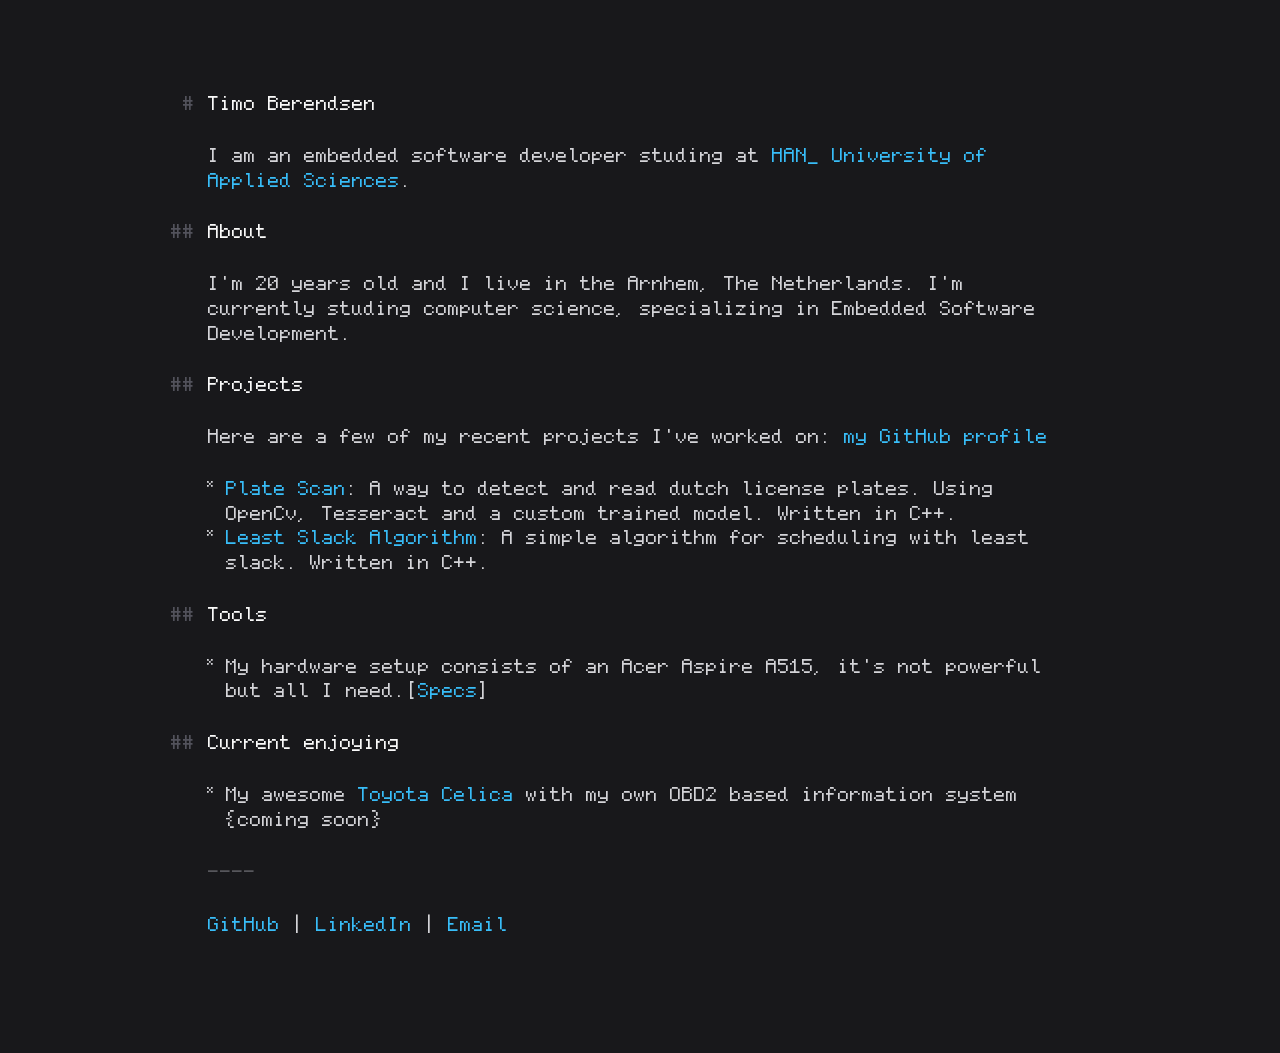
<file: index.html>
<!DOCTYPE html>
<html lang="en">

<head>
    <meta charset="UTF-8">
    <meta name="viewport" content="width=device-width">
    <meta name="description" content="Timo Berendsen - Portfolio">

    <link rel="icon" type="image/png" sizes="32x32" href="/favicon-32x32.png">
    <link rel="icon" type="image/png" sizes="16x16" href="/favicon-16x16.png">

    <title>Timo Berendsen</title>
    <link rel="stylesheet" href="/src/CSS/homepage.css">
    <link rel="stylesheet" href="/src/CSS/font.css">
    <script src="/src/Javascript/script.js"> </script>  <!-- No function yet -->
</head>

<body class="flex pl-10 pr-6 sm:px-6">
    <div class="max-w-xs_ relative mx-auto my-10 sm:max-w-lg md:my-20 md:max-w-2xl lg:max-w-3xl">
        <h1 id="timo">Timo Berendsen</h1>
            <p>I am an embedded software developer studing at <a href="https://www.han.nl/opleidingen/hbo/embedded-systems-engineering/voltijd/">HAN_ University of Applied Sciences</a>.</p>


        <h2 id="about">About</h2>
        <p>I'm 20 years old and I live in the Arnhem, The Netherlands. I'm currently studing computer science, specializing in Embedded Software Development. 
        </p>


        <h2 id="projects">Projects</h2>
            <p>Here are a few of my recent projects I've worked on: <a href="https://github.com/tjempo">my GitHub profile</a></p>
        <ul>
            <li>
                <a href="https://github.com/Tjempo/PlateScan">Plate Scan</a>: A way to detect and read dutch license plates. Using OpenCv, Tesseract and a custom trained model. Written in C++.
            </li>
            <li>
                <a href="https://github.com/Tjempo/LeastSlack">Least Slack Algorithm</a>: A simple algorithm for scheduling with least slack. Written in C++.
            </li>
        </ul>

        <h2 id="tools">Tools</h2>
        <ul>
            <li>My hardware setup consists of an Acer Aspire A515, it's not powerful but all I need.[<a href="https://tweakers.net/pricewatch/1731002/acer-aspire-5-a515-45g-r5a1/specificaties/">Specs</a>]</li>

        </ul>
        <h2 class="current-enjoying">Current enjoying</h2>
        <ul>
            <li class="enjoying">My awesome <a href="https://imgur.com/a/BsEut5D">Toyota Celica</a> with my own OBD2 based information system {coming soon}</li>
        </ul>
        <hr />
        <p><a href="https://github.com/tjempo">GitHub</a> | <a href="https://www.linkedin.com/in/timo-berendsen-71bb10326/">LinkedIn</a> | <a href="mailto:timoberendsen24@gmail.com">Email</a>
        </p>
    </div>
</body>

</html>
</file>
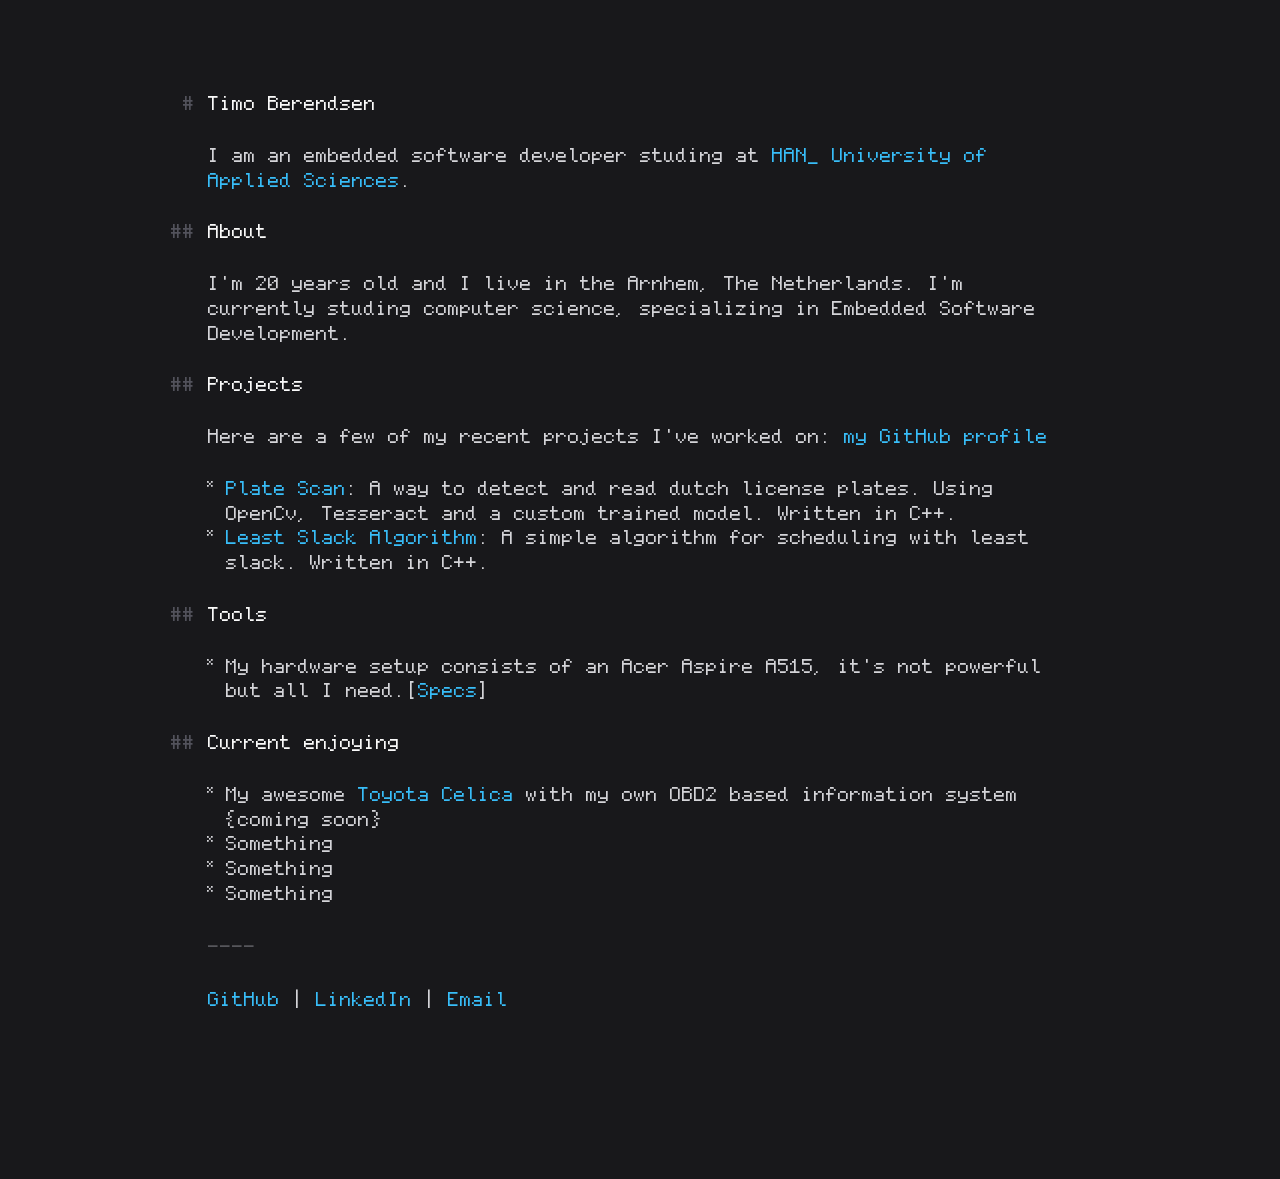
<file: src/HTML/index.html>
<!DOCTYPE html>
<html lang="en">

<head>
    <meta charset="UTF-8">
    <meta name="viewport" content="width=device-width">
    <meta name="description" content="Timo Berendsen - Portfolio">

    <link rel="icon" type="image/png" sizes="32x32" href="/favicon-32x32.png">
    <link rel="icon" type="image/png" sizes="16x16" href="/favicon-16x16.png">

    <title>Timo Berendsen</title>
    <link rel="stylesheet" href="/src/CSS/homepage.css">
    <link rel="stylesheet" href="/src/CSS/font.css">
    <script src="/src/Javascript/script.js"> </script>  <!-- No function yet -->
</head>

<body class="flex pl-10 pr-6 sm:px-6">
    <div class="max-w-xs_ relative mx-auto my-10 sm:max-w-lg md:my-20 md:max-w-2xl lg:max-w-3xl">
        <h1 id="timo">Timo Berendsen</h1>
            <p>I am an embedded software developer studing at <a href="https://www.han.nl/opleidingen/hbo/embedded-systems-engineering/voltijd/">HAN_ University of Applied Sciences</a>.</p>


        <h2 id="about">About</h2>
        <p>I'm 20 years old and I live in the Arnhem, The Netherlands. I'm currently studing computer science, specializing in Embedded Software Development. 
        </p>


        <h2 id="projects">Projects</h2>
            <p>Here are a few of my recent projects I've worked on: <a href="https://github.com/tjempo">my GitHub profile</a></p>
        <ul>
            <li>
                <a href="https://github.com/Tjempo/PlateScan">Plate Scan</a>: A way to detect and read dutch license plates. Using OpenCv, Tesseract and a custom trained model. Written in C++.
            </li>
            <li>
                <a href="https://github.com/Tjempo/LeastSlack">Least Slack Algorithm</a>: A simple algorithm for scheduling with least slack. Written in C++.
            </li>
        </ul>

        <h2 id="tools">Tools</h2>
        <ul>
            <li>My hardware setup consists of an Acer Aspire A515, it's not powerful but all I need.[<a href="https://tweakers.net/pricewatch/1731002/acer-aspire-5-a515-45g-r5a1/specificaties/">Specs</a>]</li>

        </ul>
        <h2 class="current-enjoying">Current enjoying</h2>
        <ul>
            <li class="enjoying">My awesome <a href="">Toyota Celica</a> with my own OBD2 based information system {coming soon}</li>
            <li class="enjoying">Something</li>
            <li class="enjoying">Something</li>
            <li class="enjoying">Something</li>
        </ul>
        <hr />
        <p><a href="https://github.com/tjempo">GitHub</a> | <a href="https://www.linkedin.com/in/timo-berendsen-71bb10326/">LinkedIn</a> | <a href="mailto:timoberendsen24@gmail.com">Email</a>
        </p>

        <p class="invisible">Peekaboo!</p>
    </div>
</body>

</html>
</file>
<file: src/CSS/homepage.css>
*,
:before,
:after {
    --tw-border-spacing-x: 0;
    --tw-border-spacing-y: 0;
    --tw-translate-x: 0;
    --tw-translate-y: 0;
    --tw-rotate: 0;
    --tw-skew-x: 0;
    --tw-skew-y: 0;
    --tw-scale-x: 1;
    --tw-scale-y: 1;
    --tw-pan-x: ;
    --tw-pan-y: ;
    --tw-pinch-zoom: ;
    --tw-scroll-snap-strictness: proximity;
    --tw-gradient-from-position: ;
    --tw-gradient-via-position: ;
    --tw-gradient-to-position: ;
    --tw-ordinal: ;
    --tw-slashed-zero: ;
    --tw-numeric-figure: ;
    --tw-numeric-spacing: ;
    --tw-numeric-fraction: ;
    --tw-ring-inset: ;
    --tw-ring-offset-width: 0px;
    --tw-ring-offset-color: #fff;
    --tw-ring-color: rgb(59 130 246 / .5);
    --tw-ring-offset-shadow: 0 0 #0000;
    --tw-ring-shadow: 0 0 #0000;
    --tw-shadow: 0 0 #0000;
    --tw-shadow-colored: 0 0 #0000;
    --tw-blur: ;
    --tw-brightness: ;
    --tw-contrast: ;
    --tw-grayscale: ;
    --tw-hue-rotate: ;
    --tw-invert: ;
    --tw-saturate: ;
    --tw-sepia: ;
    --tw-drop-shadow: ;
    --tw-backdrop-blur: ;
    --tw-backdrop-brightness: ;
    --tw-backdrop-contrast: ;
    --tw-backdrop-grayscale: ;
    --tw-backdrop-hue-rotate: ;
    --tw-backdrop-invert: ;
    --tw-backdrop-opacity: ;
    --tw-backdrop-saturate: ;
    --tw-backdrop-sepia: ;
    --tw-contain-size: ;
    --tw-contain-layout: ;
    --tw-contain-paint: ;
    --tw-contain-style:
}

::backdrop {
    --tw-border-spacing-x: 0;
    --tw-border-spacing-y: 0;
    --tw-translate-x: 0;
    --tw-translate-y: 0;
    --tw-rotate: 0;
    --tw-skew-x: 0;
    --tw-skew-y: 0;
    --tw-scale-x: 1;
    --tw-scale-y: 1;
    --tw-pan-x: ;
    --tw-pan-y: ;
    --tw-pinch-zoom: ;
    --tw-scroll-snap-strictness: proximity;
    --tw-gradient-from-position: ;
    --tw-gradient-via-position: ;
    --tw-gradient-to-position: ;
    --tw-ordinal: ;
    --tw-slashed-zero: ;
    --tw-numeric-figure: ;
    --tw-numeric-spacing: ;
    --tw-numeric-fraction: ;
    --tw-ring-inset: ;
    --tw-ring-offset-width: 0px;
    --tw-ring-offset-color: #fff;
    --tw-ring-color: rgb(59 130 246 / .5);
    --tw-ring-offset-shadow: 0 0 #0000;
    --tw-ring-shadow: 0 0 #0000;
    --tw-shadow: 0 0 #0000;
    --tw-shadow-colored: 0 0 #0000;
    --tw-blur: ;
    --tw-brightness: ;
    --tw-contrast: ;
    --tw-grayscale: ;
    --tw-hue-rotate: ;
    --tw-invert: ;
    --tw-saturate: ;
    --tw-sepia: ;
    --tw-drop-shadow: ;
    --tw-backdrop-blur: ;
    --tw-backdrop-brightness: ;
    --tw-backdrop-contrast: ;
    --tw-backdrop-grayscale: ;
    --tw-backdrop-hue-rotate: ;
    --tw-backdrop-invert: ;
    --tw-backdrop-opacity: ;
    --tw-backdrop-saturate: ;
    --tw-backdrop-sepia: ;
    --tw-contain-size: ;
    --tw-contain-layout: ;
    --tw-contain-paint: ;
    --tw-contain-style:
}



*,
:before,
:after {
    box-sizing: border-box;
    border-width: 0;
    border-style: solid;
    border-color: #e5e7eb
}

:before,
:after {
    --tw-content: ""
}

html,
:host {
    line-height: 1.5;
    -webkit-text-size-adjust: 100%;
    -moz-tab-size: 4;
    -o-tab-size: 4;
    tab-size: 4;
    font-family: ui-sans-serif, system-ui, sans-serif, "Apple Color Emoji", "Segoe UI Emoji", Segoe UI Symbol, "Noto Color Emoji";
    font-feature-settings: normal;
    font-variation-settings: normal;
    -webkit-tap-highlight-color: transparent
}

body {
    margin: 0;
    line-height: inherit
}

hr {
    height: 0;
    color: inherit;
    border-top-width: 1px
}

abbr:where([title]) {
    -webkit-text-decoration: underline dotted;
    text-decoration: underline dotted
}

h1,
h2,
h3,
h4,
h5,
h6 {
    font-size: inherit;
    font-weight: inherit
}

a {
    color: inherit;
    text-decoration: inherit
}

b,
strong {
    font-weight: bolder
}

code,
kbd,
samp,
pre {
    font-family: ui-monospace, SFMono-Regular, Menlo, Monaco, Consolas, Liberation Mono, Courier New, monospace;
    font-feature-settings: normal;
    font-variation-settings: normal;
    font-size: 1em
}

small {
    font-size: 80%
}

sub,
sup {
    font-size: 75%;
    line-height: 0;
    position: relative;
    vertical-align: baseline
}

sub {
    bottom: -.25em
}

sup {
    top: -.5em
}

table {
    text-indent: 0;
    border-color: inherit;
    border-collapse: collapse
}

button,
input,
optgroup,
select,
textarea {
    font-family: inherit;
    font-feature-settings: inherit;
    font-variation-settings: inherit;
    font-size: 100%;
    font-weight: inherit;
    line-height: inherit;
    letter-spacing: inherit;
    color: inherit;
    margin: 0;
    padding: 0
}

button,
select {
    text-transform: none
}

button,
input:where([type=button]),
input:where([type=reset]),
input:where([type=submit]) {
    background-color: transparent;
    background-image: none
}

:-moz-focusring {
    outline: auto
}

:-moz-ui-invalid {
    box-shadow: none
}

progress {
    vertical-align: baseline
}

::-webkit-inner-spin-button,
::-webkit-outer-spin-button {
    height: auto
}

[type=search] {
    /* -webkit-appearance: textfield; */
    outline-offset: -2px
}

::-webkit-search-decoration {
    -webkit-appearance: none
}

::-webkit-file-upload-button {
    -webkit-appearance: button;
    font: inherit
}

summary {
    display: list-item
}

blockquote,
dl,
dd,
h1,
h2,
h3,
h4,
h5,
h6,
hr,
figure,
p,
pre {
    margin: 0
}

fieldset {
    margin: 0;
    padding: 0
}

legend {
    padding: 0
}

ol,
ul,
menu {
    list-style: none;
    margin: 0;
    padding: 0
}

dialog {
    padding: 0
}

textarea {
    resize: vertical
}

input::-moz-placeholder,
textarea::-moz-placeholder {
    opacity: 1;
    color: #9ca3af
}

input::placeholder,
textarea::placeholder {
    opacity: 1;
    color: #9ca3af
}

button,
[role=button] {
    cursor: pointer
}

:disabled {
    cursor: default
}

img,
svg,
embed,
object { display: block; }

img,
video {
    max-width: 100%;
    height: auto
}

.visible {
    visibility: visible
}

.invisible {
    visibility: hidden
}

.invisible:hover {
    color: white;
    visibility: visible;
}

.absolute {
    position: absolute
}

.relative {
    position: relative
}

.mx-auto {
    margin-left: auto;
    margin-right: auto
}

.my-10 {
    margin-top: 2.5rem;
    margin-bottom: 2.5rem
}

.flex {
    display: flex
}

.table {
    display: table
}

.list-\[\'\*\\2002\'\] {
    list-style-type: "* "
}

.pl-10 {
    padding-left: 2.5rem
}

.pr-6 {
    padding-right: 1.5rem
}

.antialiased {
    -webkit-font-smoothing: antialiased;
    -moz-osx-font-smoothing: grayscale
}

@media (min-width: 640px) {
    .sm\:max-w-lg {
        max-width: 32rem
    }

    .sm\:px-6 {
        padding-left: 1.5rem;
        padding-right: 1.5rem
    }
}

@media (min-width: 768px) {
    .md\:my-20 {
        margin-top: 5rem;
        margin-bottom: 5rem
    }

    .md\:max-w-2xl {
        max-width: 42rem
    }
}

@media (min-width: 1024px) {
    .lg\:max-w-3xl {
        max-width: 48rem
    }
}

@font-face {
    font-family: PixelCode;
    src: url(/fonts/pixelcode.woff2) format("woff2")
}

:root {
    --link-color: oklch(68% .169 242)
}

html {
    font-family: PixelCode, SFMono-Regular, Menlo, Monaco, Consolas, Liberation Mono, Courier New, monospace;
    font-size: 1.125rem;
    line-height: 1.75rem;
    line-height: 1.375;
    --tw-bg-opacity: 1;
    background-color: rgb(24 24 27 / var(--tw-bg-opacity));
    -webkit-font-smoothing: antialiased;
    -moz-osx-font-smoothing: grayscale;
    --tw-text-opacity: 1;
    color: rgb(212 212 216 / var(--tw-text-opacity))
}

a {
    --tw-text-opacity: 1;
    color: rgb(56 189 248 / var(--tw-text-opacity))
}

/* @media (color-gamut: p3) {
    a {
        color: var(--link-color)
    }
} */

h1,
h2,
h3,
h4,
p,
ul,
ol,
blockquote,
pre,
code,
table,
caption {
    margin-bottom: 1.5rem
}

h1,
h2,
h3,
h4 {
    --tw-text-opacity: 1;
    color: rgb(250 250 250 / var(--tw-text-opacity))
}

h1:before,
h2:before,
h3:before,
h4:before {
    position: absolute;
    left: -2.25rem;
    width: 1.5rem;
    --tw-text-opacity: 1;
    color: rgb(82 82 91 / var(--tw-text-opacity));
    text-align: right
}

h1:before {
    text-decoration: bold;
    content: "#"
}

h2:before {
    content: "##"
}

h3:before {
    content: "###"
}

h4:before {
    content: "####"
}

ul {
    margin-left: 1rem;
    list-style-type: "* "
}

b,
strong {
    font-weight: 600
}

b:before,
strong:before {
    --tw-text-opacity: 1;
    color: rgb(82 82 91 / var(--tw-text-opacity));
    content: "**"
}

b:after,
strong:after {
    --tw-text-opacity: 1;
    color: rgb(82 82 91 / var(--tw-text-opacity));
    content: "**"
}

i:before,
em:before {
    --tw-text-opacity: 1;
    color: rgb(82 82 91 / var(--tw-text-opacity));
    content: "_"
}

i:after,
em:after {
    opacity: .4;
    mix-blend-mode: hard-light;
    content: "_"
}

hr {
    margin-top: 1.5rem;
    margin-bottom: 1.5rem;
    visibility: hidden;
    height: 1.5rem
}

hr:before {
    visibility: visible;
    opacity: .4;
    mix-blend-mode: hard-light;
    content: "----"
}
</file>
<file: src/CSS/font.css>
@font-face {
    font-family: 'PixelCode';
    src: url(/src/fonts/PixelCode/PixelCode-Light.woff2) format(woff2);
}
</file>
